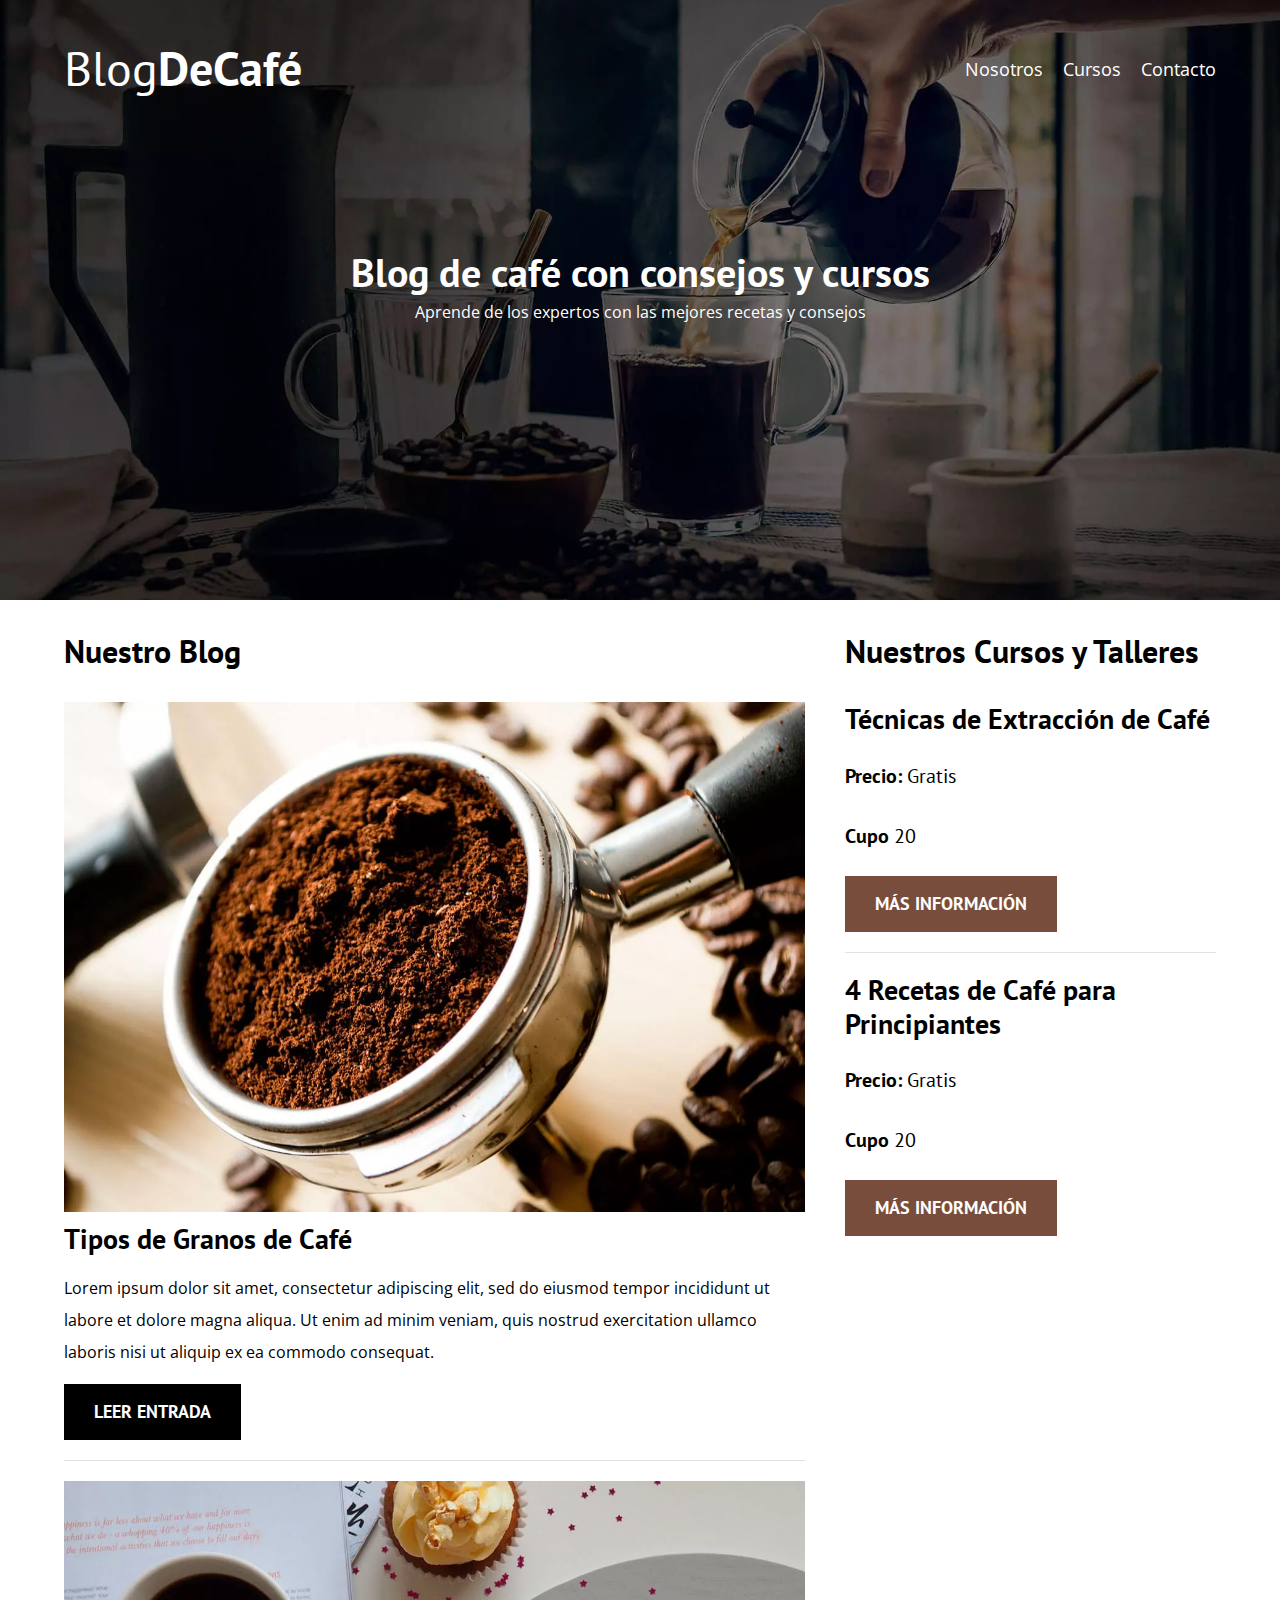
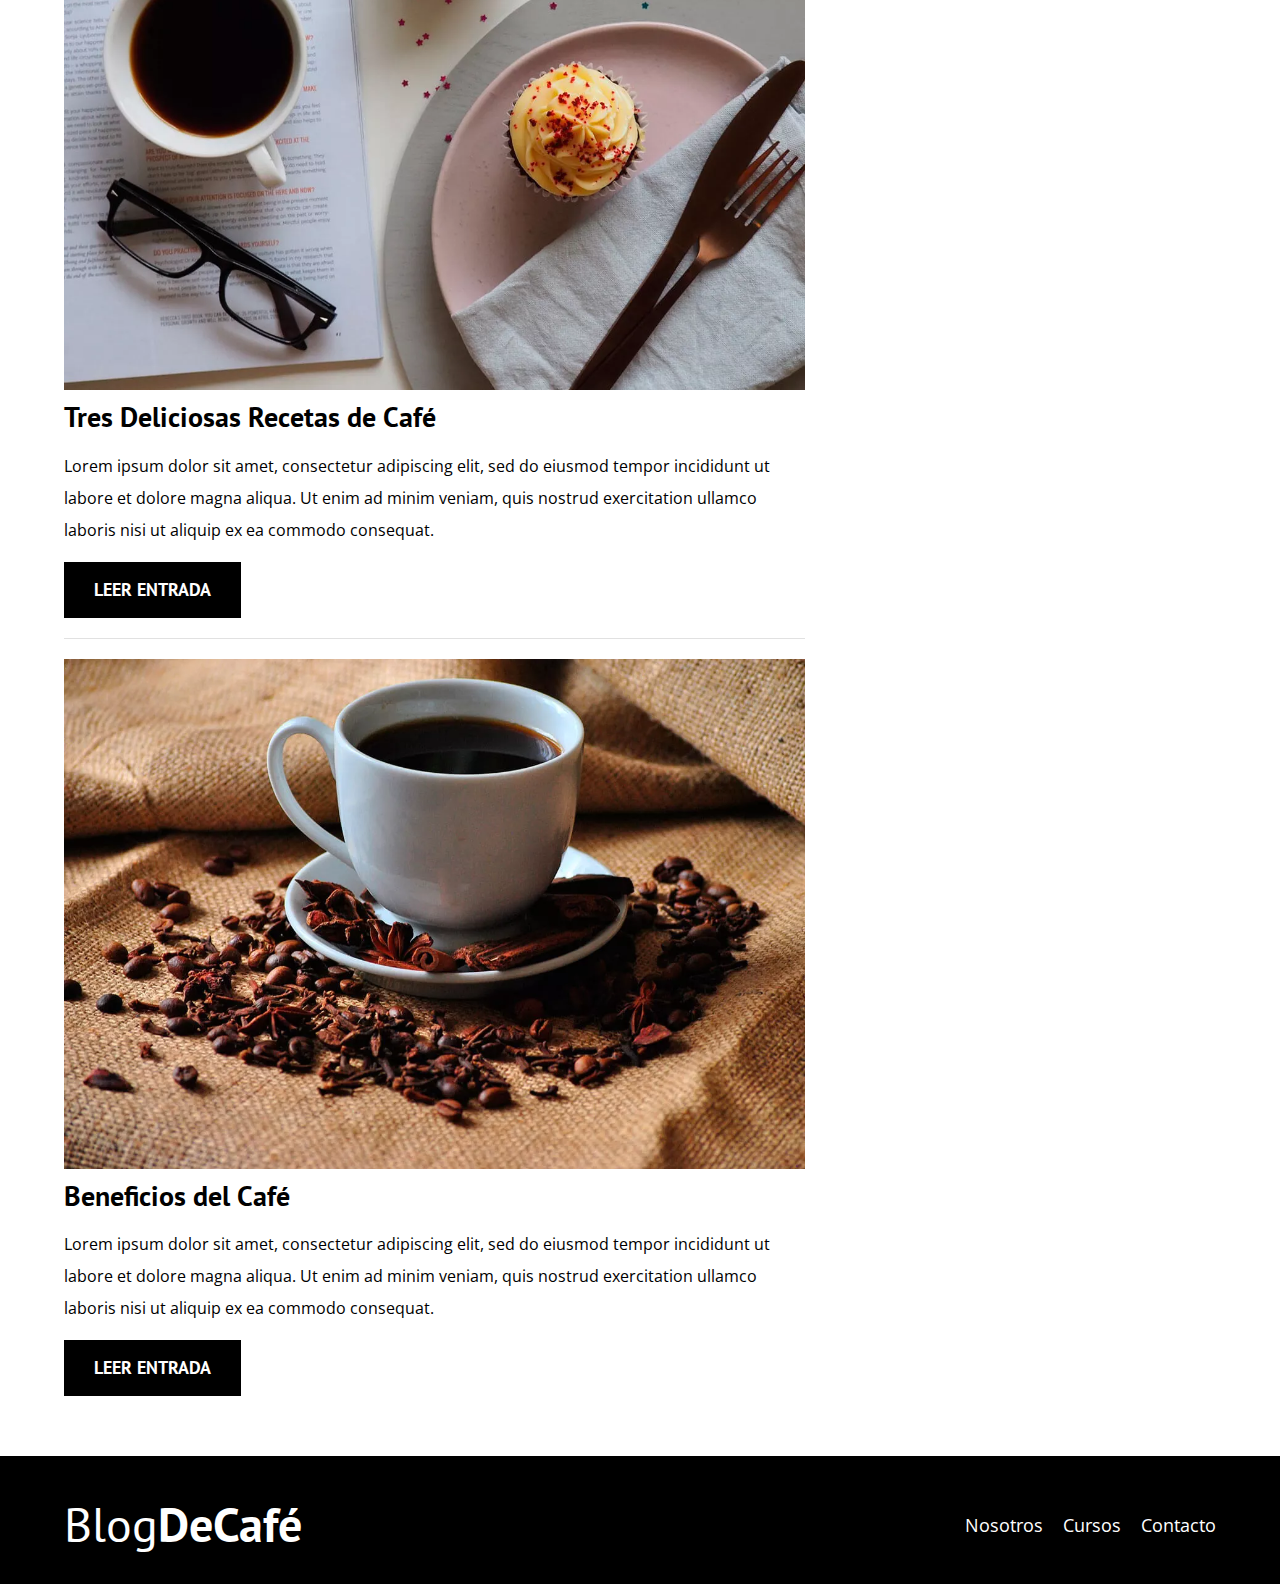
<file: index.html>
<!DOCTYPE html>
<html lang="en">
<head>
    <meta charset="UTF-8">
    <meta http-equiv="X-UA-Compatible" content="IE=edge">
    <meta name="viewport" content="width=device-width, initial-scale=1.0">
    <title>BlogDeCafé</title>
    <meta name="description" content="Página web de blog de café">
    <!-- Preload -->
    <link rel="preload" href="css/normalize.css" as="style">
    <link rel="stylesheet" href="css/normalize.css">
    
    <link rel="preload" href="css/style.css" as="style">
    <link rel="stylesheet" href="css/style.css">

    <link rel="preconnect" href="https://fonts.googleapis.com">
    <link rel="preconnect" href="https://fonts.gstatic.com" crossorigin>
    <link href="https://fonts.googleapis.com/css2?family=Open+Sans&family=PT+Sans:wght@400;700&display=swap" rel="stylesheet">
</head>
<body>

    <header class="header">
        
        <div class="contenedor">
            <div class="barra">
                <a class="logo" href="index.html">
                    <h1 class="logo__nombre no-margin centrar-texto">Blog<span class="logo__bold">DeCafé</span></h1>
                </a>

                <nav class="navegacion centrar-texto">
                    <a href="nosotros.html" class="navegacion__enlace">Nosotros</a>
                    <a href="cursos.html" class="navegacion__enlace">Cursos</a>
                    <a href="contacto.html" class="navegacion__enlace">Contacto</a>
                </nav>

            </div>
        </div>

        <div class="header__texto">
            <h2 class="no-margin centrar-texto">Blog de café con consejos y cursos</h2>
            <p class="no-margin centrar-texto">Aprende de los expertos con las mejores recetas y consejos</p>
        </div>

    </header>
    <div class="contenedor contenido-principal">
        <main class="blog">
            <h3>Nuestro Blog</h3>

            <article class="entrada">
                <div class="entrada__imagen">
                    <picture>
                        <source loading="lazy" srcset="img/blog1.webp" type="image/webp">
                        <img loading="lazy" src="img/blog1.jpg" alt="imagen blog">
                    </picture>
                </div>

                <div class="entrada__contenido">
                    <h4 class="no-margin">Tipos de Granos de Café</h4>
                    <p>Lorem ipsum dolor sit amet, consectetur adipiscing elit, sed do eiusmod tempor incididunt ut labore et dolore magna aliqua. Ut enim ad minim veniam, quis nostrud exercitation ullamco laboris nisi ut aliquip ex ea commodo consequat.</p>
                    <a href="entrada.html" class="boton boton--primario">Leer Entrada</a>
                </div>
            </article>

            <article class="entrada">
                <div class="entrada__imagen">
                    <picture>
                        <source loading="lazy" srcset="img/blog2.webp" type="image/webp">
                        <img loading="lazy" src="img/blog2.jpg" alt="imagen blog">
                    </picture>
                </div>

                <div class="entrada__contenido">
                    <h4 class="no-margin">Tres Deliciosas Recetas de Café</h4>
                    <p>Lorem ipsum dolor sit amet, consectetur adipiscing elit, sed do eiusmod tempor incididunt ut labore et dolore magna aliqua. Ut enim ad minim veniam, quis nostrud exercitation ullamco laboris nisi ut aliquip ex ea commodo consequat.</p>
                    <a href="entrada.html" class="boton boton--primario">Leer Entrada</a>
                </div>
            </article>

            <article class="entrada">
                <div class="entrada__imagen">
                    <picture>
                        <source loading="lazy" srcset="img/blog3.webp" type="image/webp">
                        <img loading="lazy" src="img/blog3.jpg" alt="imagen blog">
                    </picture>
                </div>

                <div class="entrada__contenido">
                    <h4 class="no-margin">Beneficios del Café</h4>
                    <p>Lorem ipsum dolor sit amet, consectetur adipiscing elit, sed do eiusmod tempor incididunt ut labore et dolore magna aliqua. Ut enim ad minim veniam, quis nostrud exercitation ullamco laboris nisi ut aliquip ex ea commodo consequat.</p>
                    <a href="entrada.html" class="boton boton--primario">Leer Entrada</a>
                </div>
            </article> 

        </main>
        <aside class="sidebar">
            <h3>Nuestros Cursos y Talleres</h3>

            <ul class="cursos no-padding">
                <li class="widget-curso">
                    <h4 class="no-margin">Técnicas de Extracción de Café</h4>
                    <p class="widget-curso__label">Precio:
                        <span class="widget-curso__info">Gratis</span>
                    </p>
                    <p class="widget-curso__label">Cupo
                        <span class="widget-curso__info">20</span>
                    </p>
                    <a href="entrada.html" class="boton boton--secundario">Más información</a>
                </li>

                <li class="widget-curso">
                    <h4 class="no-margin">4 Recetas de Café para Principiantes</h4>
                    <p class="widget-curso__label">Precio:
                        <span class="widget-curso__info">Gratis</span>
                    </p>
                    <p class="widget-curso__label">Cupo
                        <span class="widget-curso__info">20</span>
                    </p>
                    <a href="entrada.html" class="boton boton--secundario">Más información</a>
                </li>
            </ul>
        </aside>
    </div>

    <footer class="footer">
        <div class="contenedor">
            <div class="barra">
                <a class="logo" href="index.html">
                    <h1 class="logo__nombre no-margin centrar-texto">Blog<span class="logo__bold">DeCafé</span></h1>
                </a>

                <nav class="navegacion centrar-texto">
                    <a href="nosotros.html" class="navegacion__enlace">Nosotros</a>
                    <a href="cursos.html" class="navegacion__enlace">Cursos</a>
                    <a href="contacto.html" class="navegacion__enlace">Contacto</a>
                </nav>

            </div>
        </div>
    </footer>
    
    <script src="js/modernizr.js"></script>
</body>
</html>
</file>
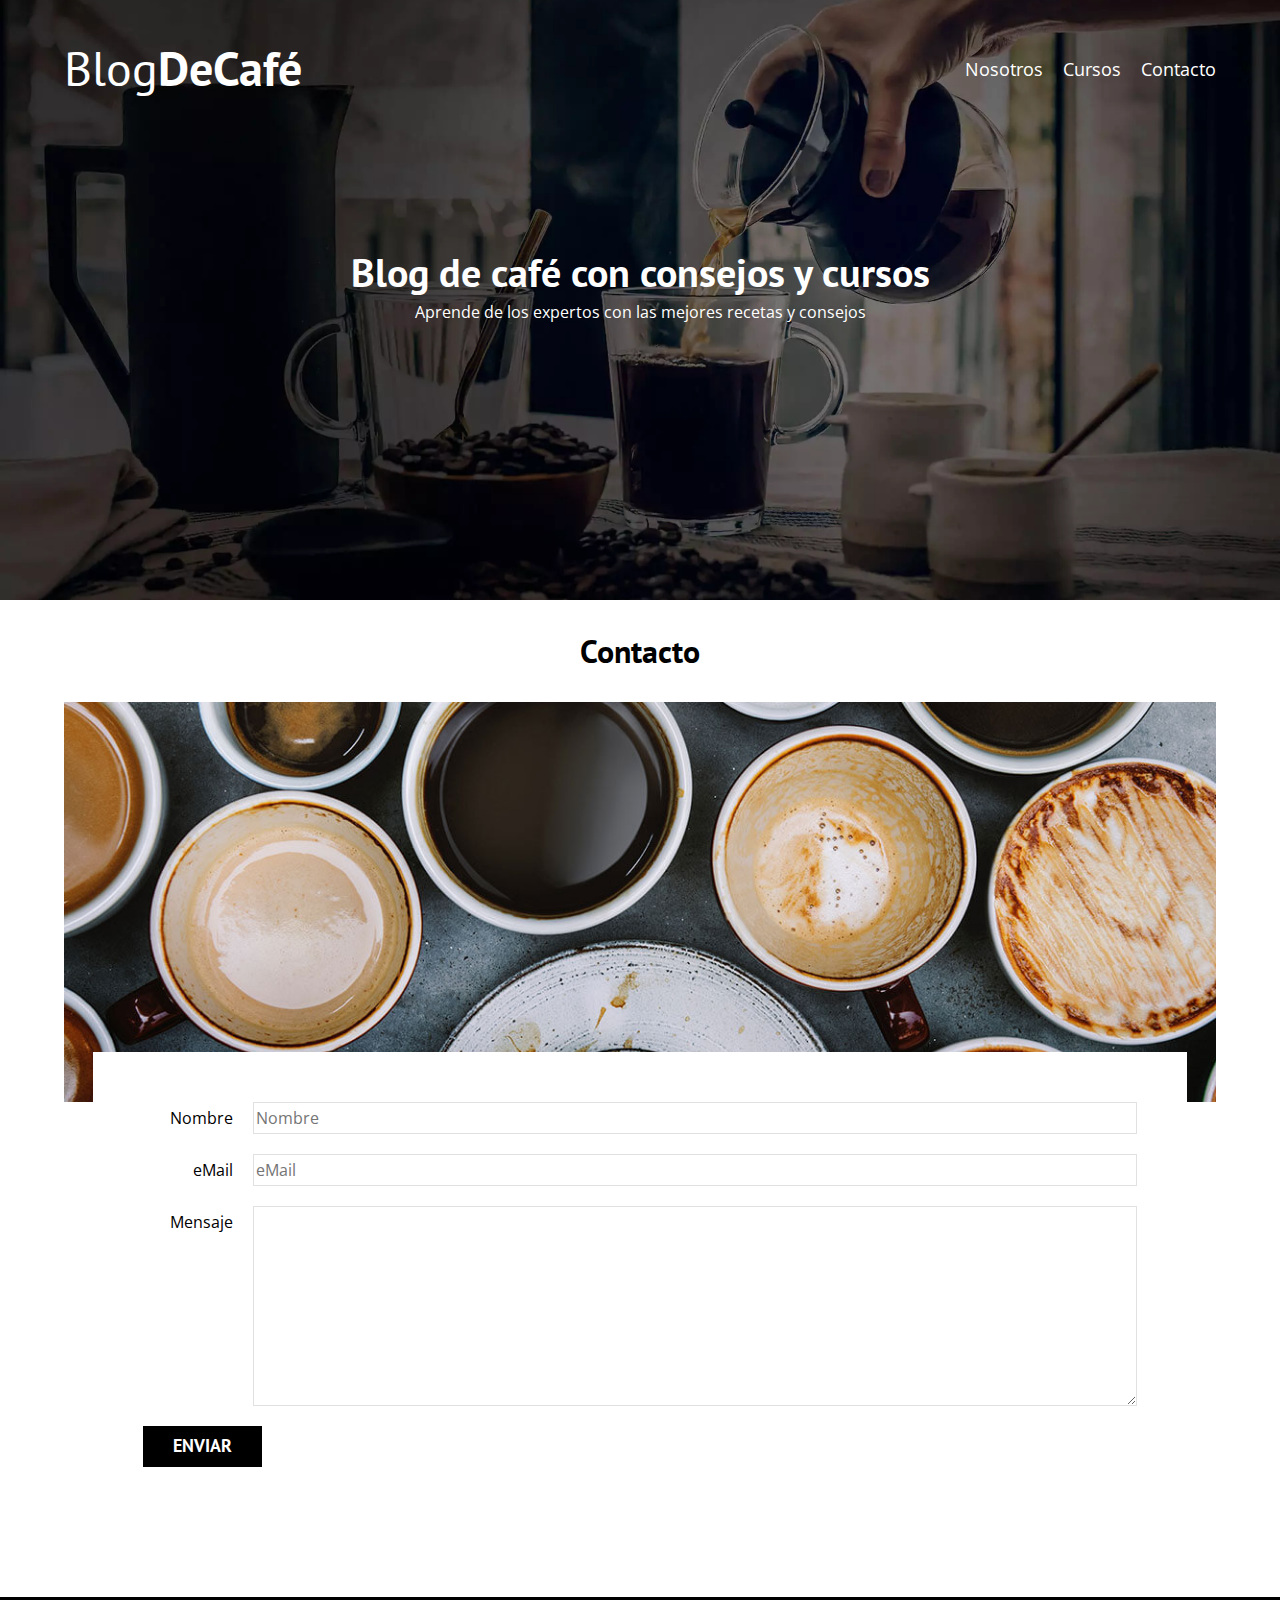
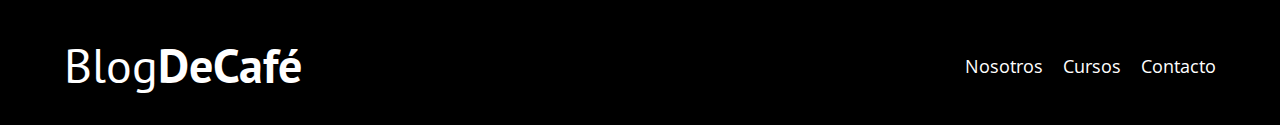
<file: contacto.html>
<!DOCTYPE html>
<html lang="en">
<head>
    <meta charset="UTF-8">
    <meta http-equiv="X-UA-Compatible" content="IE=edge">
    <meta name="viewport" content="width=device-width, initial-scale=1.0">
    <title>BlogDeCafé</title>
    <meta name="description" content="Página web de blog de café">
    <!-- Preload -->
    <link rel="preload" href="css/normalize.css" as="style">
    <link rel="stylesheet" href="css/normalize.css">
    
    <link rel="preload" href="css/style.css" as="style">
    <link rel="stylesheet" href="css/style.css">

    <link rel="preconnect" href="https://fonts.googleapis.com">
    <link rel="preconnect" href="https://fonts.gstatic.com" crossorigin>
    <link href="https://fonts.googleapis.com/css2?family=Open+Sans&family=PT+Sans:wght@400;700&display=swap" rel="stylesheet">
</head>
<body>

    <header class="header">
        
        <div class="contenedor">
            <div class="barra">
                <a class="logo" href="index.html">
                    <h1 class="logo__nombre no-margin centrar-texto">Blog<span class="logo__bold">DeCafé</span></h1>
                </a>

                <nav class="navegacion centrar-texto">
                    <a href="nosotros.html" class="navegacion__enlace">Nosotros</a>
                    <a href="cursos.html" class="navegacion__enlace">Cursos</a>
                    <a href="contacto.html" class="navegacion__enlace">Contacto</a>
                </nav>

            </div>
        </div>

        <div class="header__texto">
            <h2 class="no-margin centrar-texto">Blog de café con consejos y cursos</h2>
            <p class="no-margin centrar-texto">Aprende de los expertos con las mejores recetas y consejos</p>
        </div>

    </header>

    <main class="contenedor">
        <h3 class="centrar-texto">Contacto</h3>

        <div class="contacto-background"></div>

        <form class="formulario">
            <div class="campo">
                <label class="campo__label" for="nombre">Nombre</label><!--El for es para que al hacer click vaya al campo de igual id-->
                <input class="campo__field" type="text" placeholder="Nombre" id="nombre">
            </div>
            <div class="campo">
                <label class="campo__label" for="email">eMail</label><!--El for es para que al hacer click vaya al campo de igual id-->
                <input class="campo__field" type="email" placeholder="eMail" id="email">
            </div>
            <div class="campo">
                <label class="campo__label" for="mensaje">Mensaje</label><!--El for es para que al hacer click vaya al campo de igual id-->
                <textarea class="campo__field campo__field--textarea" name="Mensaje" id="mensaje"></textarea>
            </div>
            <div class="campo">
                <input type="submit" value="Enviar" class="boton boton--primario">
            </div>
        </form>
        
    </main>
    
    <footer class="footer">
        <div class="contenedor">
            <div class="barra">
                <a class="logo" href="index.html">
                    <h1 class="logo__nombre no-margin centrar-texto">Blog<span class="logo__bold">DeCafé</span></h1>
                </a>

                <nav class="navegacion centrar-texto">
                    <a href="nosotros.html" class="navegacion__enlace">Nosotros</a>
                    <a href="cursos.html" class="navegacion__enlace">Cursos</a>
                    <a href="contacto.html" class="navegacion__enlace">Contacto</a>
                </nav>

            </div>
        </div>
    </footer>

    <script src="js/modernizr.js"></script>
</body>
</html>
</file>
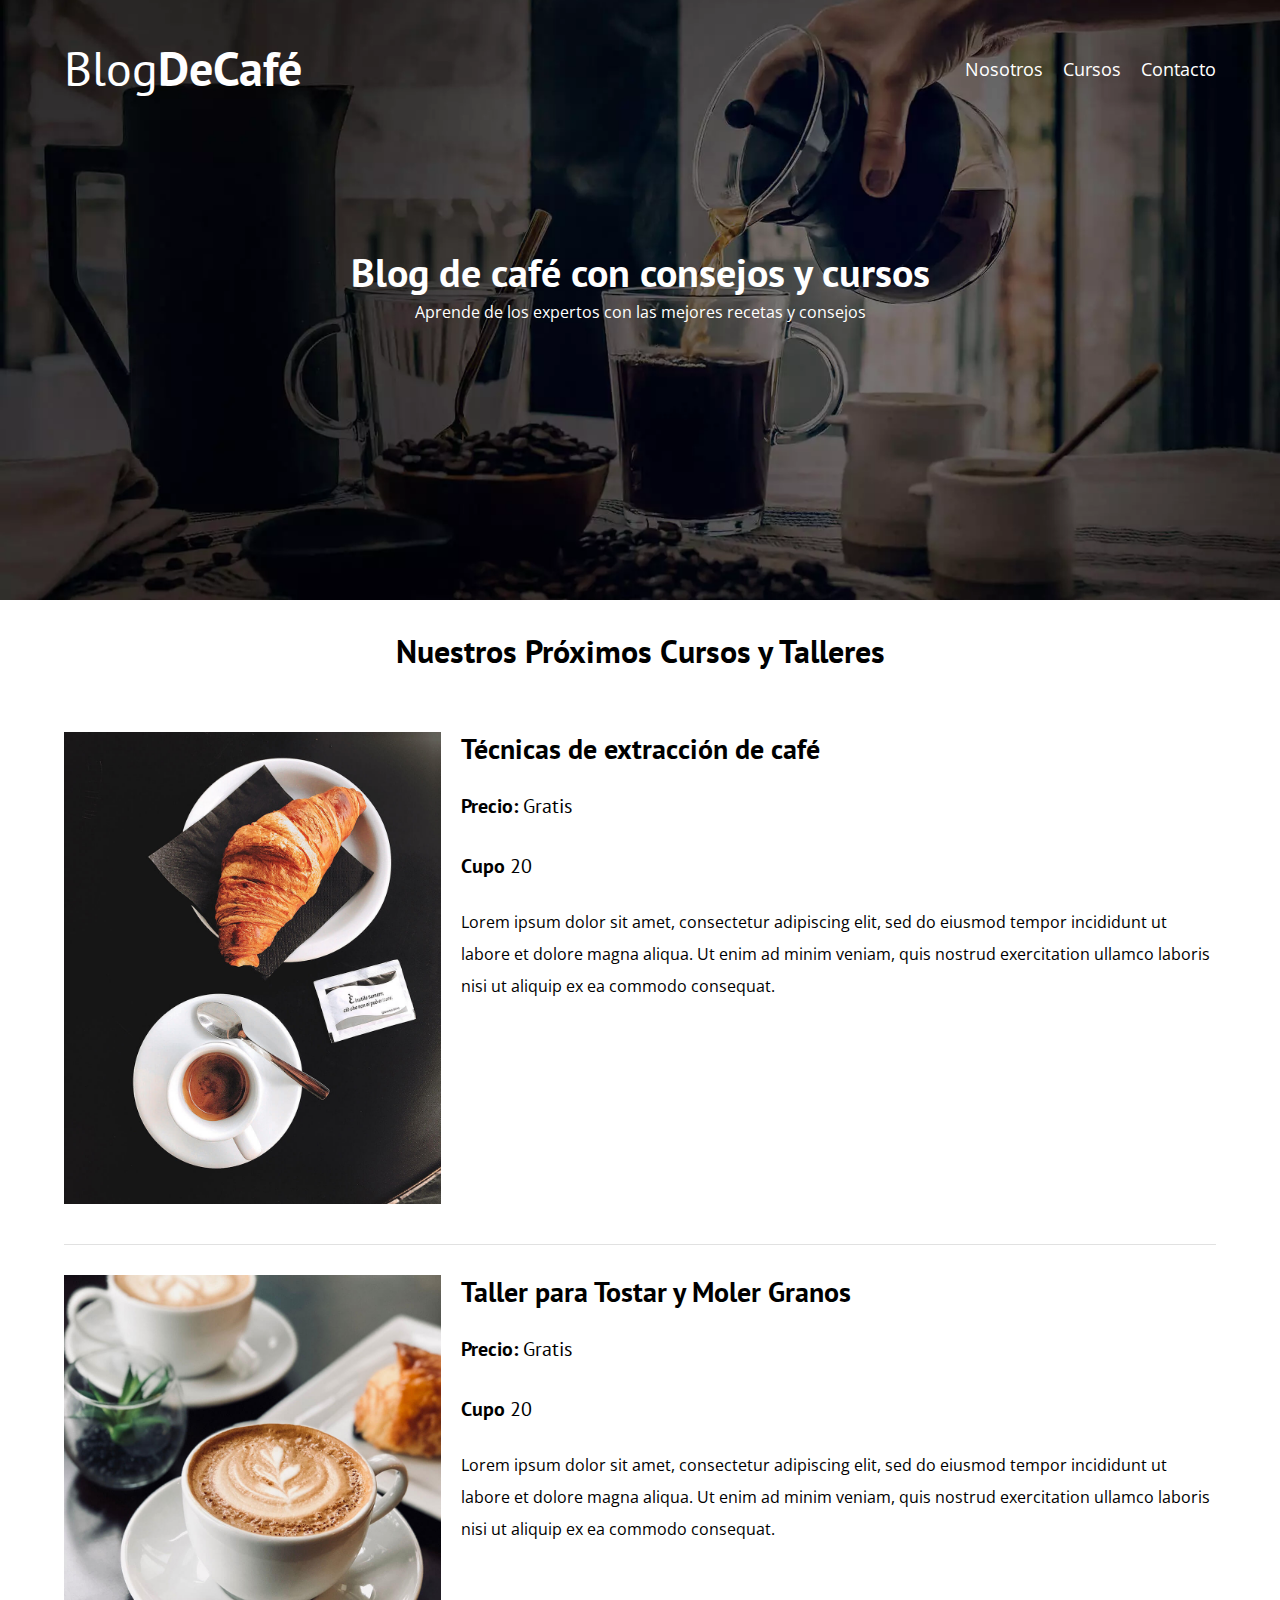
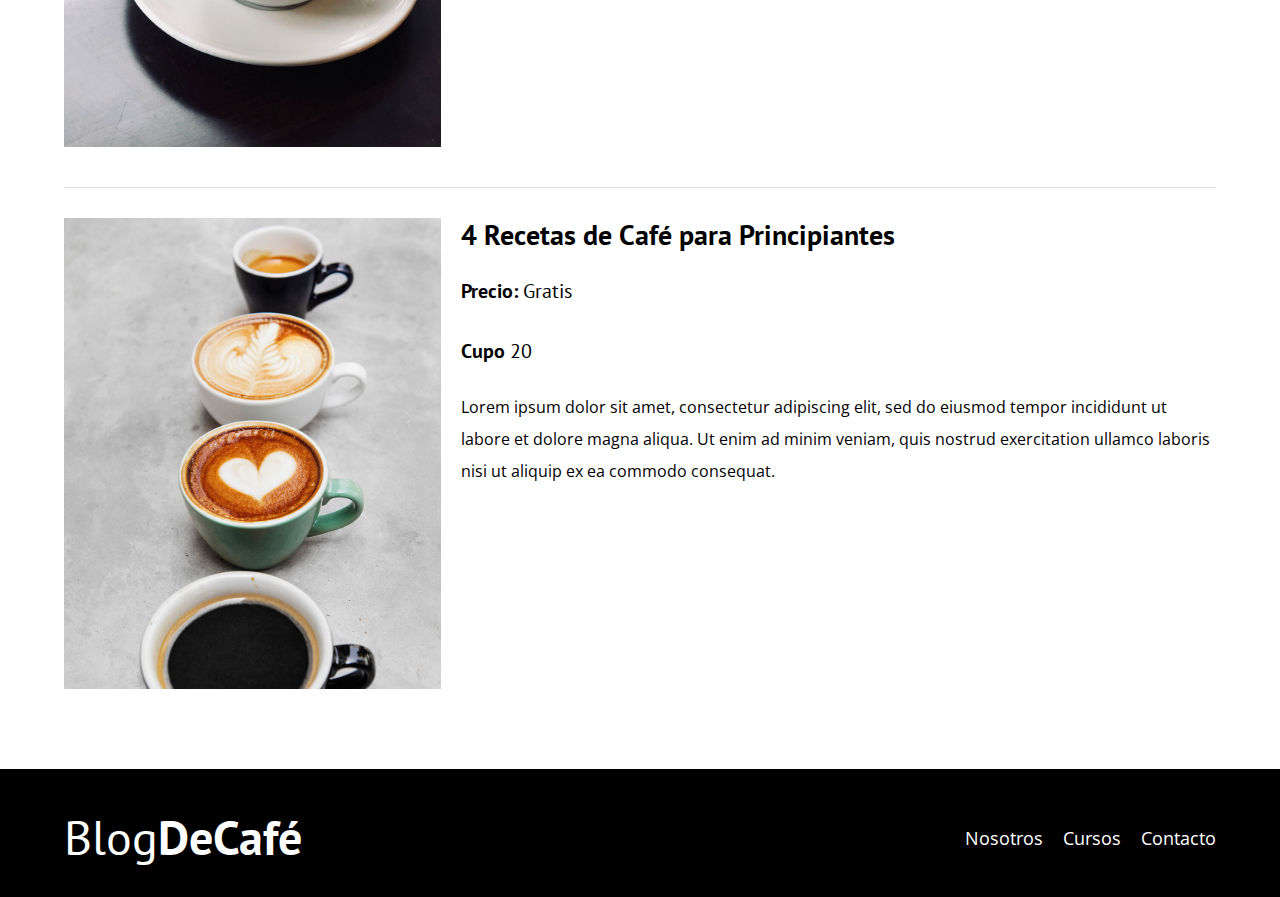
<file: cursos.html>
<!DOCTYPE html>
<html lang="en">
<head>
    <meta charset="UTF-8">
    <meta http-equiv="X-UA-Compatible" content="IE=edge">
    <meta name="viewport" content="width=device-width, initial-scale=1.0">
    <title>BlogDeCafé</title>
    <!-- Preload -->
    <link rel="preload" href="css/normalize.css" as="style">
    <link rel="stylesheet" href="css/normalize.css">
    
    <link rel="preload" href="css/style.css" as="style">
    <link rel="stylesheet" href="css/style.css">

    <link rel="preconnect" href="https://fonts.googleapis.com">
    <link rel="preconnect" href="https://fonts.gstatic.com" crossorigin>
    <link href="https://fonts.googleapis.com/css2?family=Open+Sans&family=PT+Sans:wght@400;700&display=swap" rel="stylesheet">
</head>
<body>

    <header class="header">
        
        <div class="contenedor">
            <div class="barra">
                <a class="logo" href="index.html">
                    <h1 class="logo__nombre no-margin centrar-texto">Blog<span class="logo__bold">DeCafé</span></h1>
                </a>

                <nav class="navegacion centrar-texto">
                    <a href="nosotros.html" class="navegacion__enlace">Nosotros</a>
                    <a href="cursos.html" class="navegacion__enlace">Cursos</a>
                    <a href="contacto.html" class="navegacion__enlace">Contacto</a>
                </nav>

            </div>
        </div>

        <div class="header__texto">
            <h2 class="no-margin centrar-texto">Blog de café con consejos y cursos</h2>
            <p class="no-margin centrar-texto">Aprende de los expertos con las mejores recetas y consejos</p>
        </div>

    </header>

    <main class="contenedor">
        <h3 class="centrar-texto">Nuestros Próximos Cursos y Talleres</h3>

        <div class="curso">
            <div class="curso__imagen">
                <img src="img/curso1.jpg" alt="Imagen Curso">
            </div>
            <div class="curso__informacion">
                <h4 class="no-margin">Técnicas de extracción de café</h4>
                <p class="curso__label">Precio:
                    <span class="curso__info">Gratis</span>
                </p>
                <p class="curso__label">Cupo
                    <span class="curso__info">20</span>
                </p>
                <p curso="curso__descripcion">Lorem ipsum dolor sit amet, consectetur adipiscing elit, sed do eiusmod tempor incididunt ut labore et dolore magna aliqua. Ut enim ad minim veniam, quis nostrud exercitation ullamco laboris nisi ut aliquip ex ea commodo consequat.</p>
            </div><!--.curso_informacion-->
        </div> <!--.curso-->
        <div class="curso">
            <div class="curso__imagen">
                <img src="img/curso2.jpg" alt="Imagen Curso">
            </div>
            <div class="curso__informacion">
                <h4 class="no-margin">Taller para Tostar y Moler Granos</h4>
                <p class="curso__label">Precio:
                    <span class="curso__info">Gratis</span>
                </p>
                <p class="curso__label">Cupo
                    <span class="curso__info">20</span>
                </p>
                <p curso="curso__descripcion">Lorem ipsum dolor sit amet, consectetur adipiscing elit, sed do eiusmod tempor incididunt ut labore et dolore magna aliqua. Ut enim ad minim veniam, quis nostrud exercitation ullamco laboris nisi ut aliquip ex ea commodo consequat.</p>
            </div><!--.curso_informacion-->
        </div> <!--.curso-->
        <div class="curso">
            <div class="curso__imagen">
                <img src="img/curso3.jpg" alt="Imagen Curso">
            </div>
            <div class="curso__informacion">
                <h4 class="no-margin">4 Recetas de Café para Principiantes</h4>
                <p class="curso__label">Precio:
                    <span class="curso__info">Gratis</span>
                </p>
                <p class="curso__label">Cupo
                    <span class="curso__info">20</span>
                </p>
                <p curso="curso__descripcion">Lorem ipsum dolor sit amet, consectetur adipiscing elit, sed do eiusmod tempor incididunt ut labore et dolore magna aliqua. Ut enim ad minim veniam, quis nostrud exercitation ullamco laboris nisi ut aliquip ex ea commodo consequat.</p>
            </div><!--.curso_informacion-->
        </div> <!--.curso-->
       
    </main>
    
    <footer class="footer">
        <div class="contenedor">
            <div class="barra">
                <a class="logo" href="index.html">
                    <h1 class="logo__nombre no-margin centrar-texto">Blog<span class="logo__bold">DeCafé</span></h1>
                </a>

                <nav class="navegacion centrar-texto">
                    <a href="nosotros.html" class="navegacion__enlace">Nosotros</a>
                    <a href="cursos.html" class="navegacion__enlace">Cursos</a>
                    <a href="contacto.html" class="navegacion__enlace">Contacto</a>
                </nav>

            </div>
        </div>
    </footer>

    <script src="js/modernizr.js"></script>
</body>
</html>
</file>
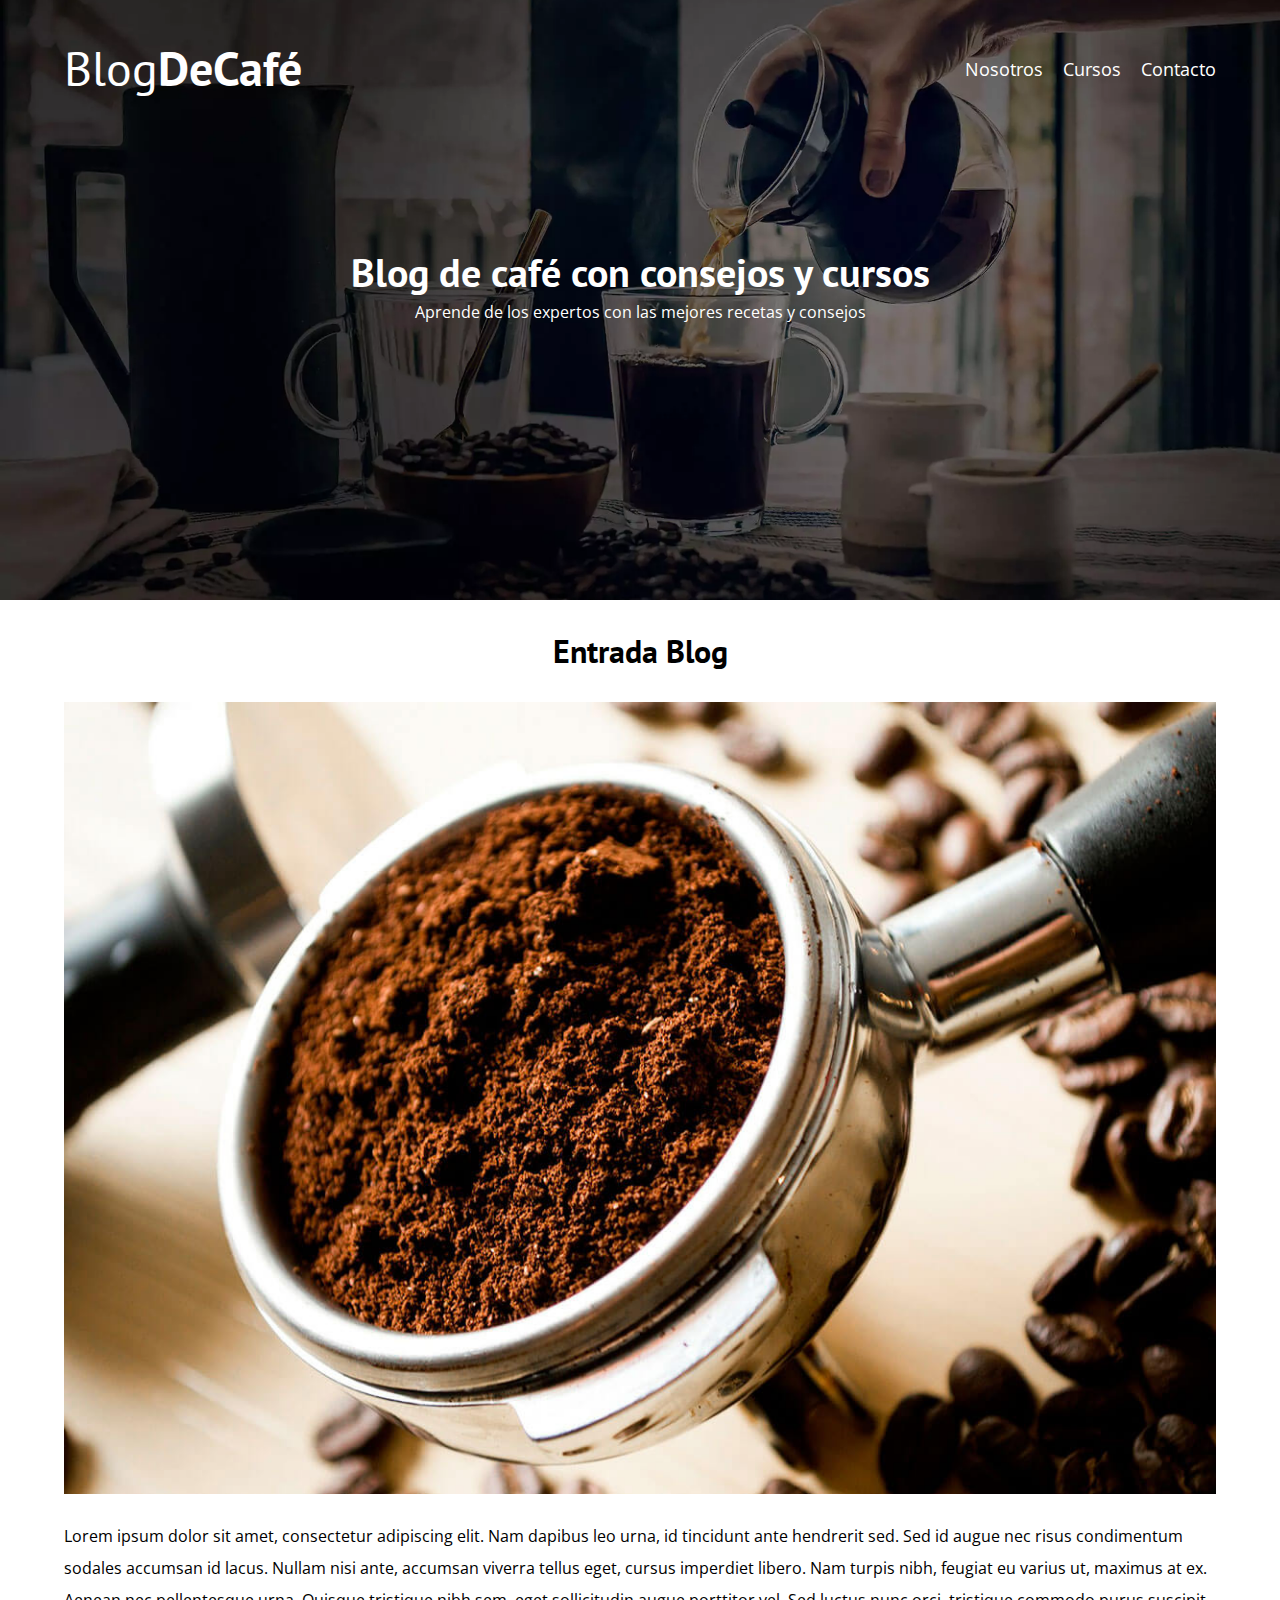
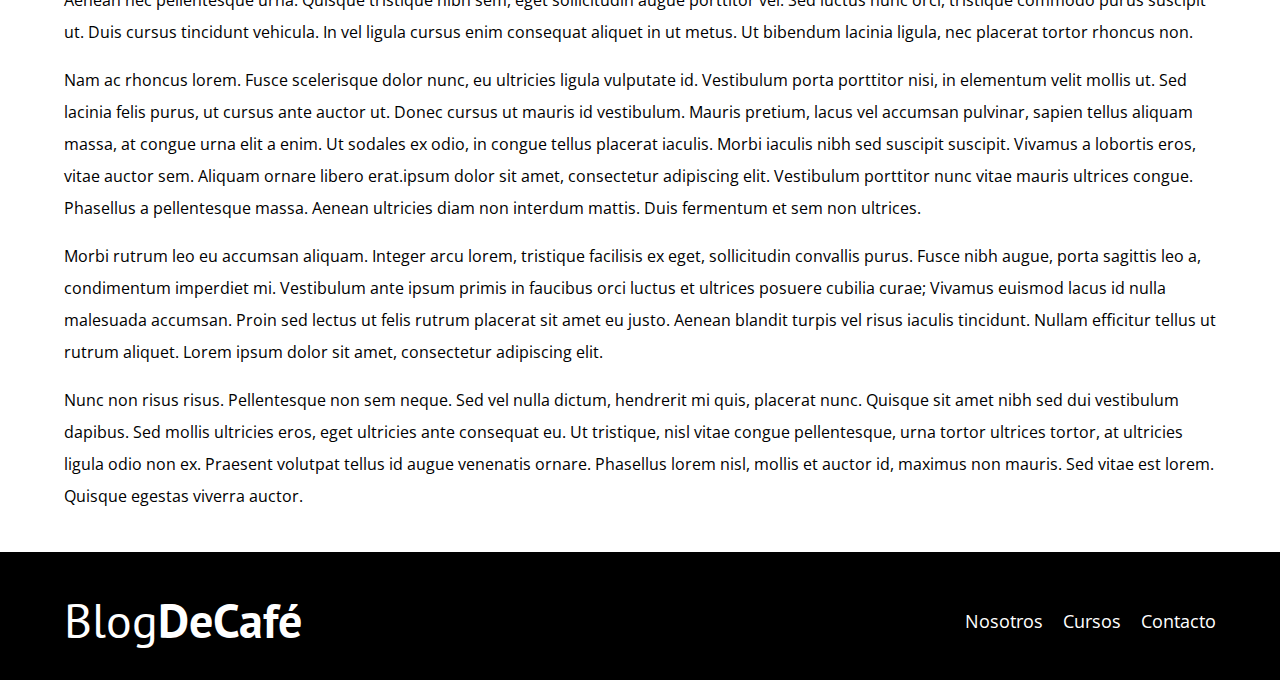
<file: entrada.html>
<!DOCTYPE html>
<html lang="en">
<head>
    <meta charset="UTF-8">
    <meta http-equiv="X-UA-Compatible" content="IE=edge">
    <meta name="viewport" content="width=device-width, initial-scale=1.0">
    <title>BlogDeCafé</title>
    <!-- Preload -->
    <link rel="preload" href="css/normalize.css" as="style">
    <link rel="stylesheet" href="css/normalize.css">
    
    <link rel="preload" href="css/style.css" as="style">
    <link rel="stylesheet" href="css/style.css">

    <link rel="preconnect" href="https://fonts.googleapis.com">
    <link rel="preconnect" href="https://fonts.gstatic.com" crossorigin>
    <link href="https://fonts.googleapis.com/css2?family=Open+Sans&family=PT+Sans:wght@400;700&display=swap" rel="stylesheet">
</head>
<body>

    <header class="header">
        
        <div class="contenedor">
            <div class="barra">
                <a class="logo" href="index.html">
                    <h1 class="logo__nombre no-margin centrar-texto">Blog<span class="logo__bold">DeCafé</span></h1>
                </a>

                <nav class="navegacion centrar-texto">
                    <a href="nosotros.html" class="navegacion__enlace">Nosotros</a>
                    <a href="cursos.html" class="navegacion__enlace">Cursos</a>
                    <a href="contacto.html" class="navegacion__enlace">Contacto</a>
                </nav>

            </div>
        </div>

        <div class="header__texto">
            <h2 class="no-margin centrar-texto">Blog de café con consejos y cursos</h2>
            <p class="no-margin centrar-texto">Aprende de los expertos con las mejores recetas y consejos</p>
        </div>

    </header>
    <div class="contenedor">
        <main class="blog">
            <h3 class="centrar-texto">Entrada Blog</h3>

            <article class="entrada">
                <div class="entrada__imagen">
                    <img src="img/blog1.jpg" alt="imagen blog">
                </div>

                <div class="entrada__contenido">
                    <p>Lorem ipsum dolor sit amet, consectetur adipiscing elit. Nam dapibus leo urna, id tincidunt ante hendrerit sed. Sed id augue nec risus condimentum sodales accumsan id lacus. Nullam nisi ante, accumsan viverra tellus eget, cursus imperdiet libero. Nam turpis nibh, feugiat eu varius ut, maximus at ex. Aenean nec pellentesque urna. Quisque tristique nibh sem, eget sollicitudin augue porttitor vel. Sed luctus nunc orci, tristique commodo purus suscipit ut. Duis cursus tincidunt vehicula. In vel ligula cursus enim consequat aliquet in ut metus. Ut bibendum lacinia ligula, nec placerat tortor rhoncus non.</p>

                    <p>Nam ac rhoncus lorem. Fusce scelerisque dolor nunc, eu ultricies ligula vulputate id. Vestibulum porta porttitor nisi, in elementum velit mollis ut. Sed lacinia felis purus, ut cursus ante auctor ut. Donec cursus ut mauris id vestibulum. Mauris pretium, lacus vel accumsan pulvinar, sapien tellus aliquam massa, at congue urna elit a enim. Ut sodales ex odio, in congue tellus placerat iaculis. Morbi iaculis nibh sed suscipit suscipit. Vivamus a lobortis eros, vitae auctor sem. Aliquam ornare libero erat.ipsum dolor sit amet, consectetur adipiscing elit. Vestibulum porttitor nunc vitae mauris ultrices congue. Phasellus a pellentesque massa. Aenean ultricies diam non interdum mattis. Duis fermentum et sem non ultrices.</p>
                    
                    <p>Morbi rutrum leo eu accumsan aliquam. Integer arcu lorem, tristique facilisis ex eget, sollicitudin convallis purus. Fusce nibh augue, porta sagittis leo a, condimentum imperdiet mi. Vestibulum ante ipsum primis in faucibus orci luctus et ultrices posuere cubilia curae; Vivamus euismod lacus id nulla malesuada accumsan. Proin sed lectus ut felis rutrum placerat sit amet eu justo. Aenean blandit turpis vel risus iaculis tincidunt. Nullam efficitur tellus ut rutrum aliquet. Lorem ipsum dolor sit amet, consectetur adipiscing elit.</p>
                    
                    <p>Nunc non risus risus. Pellentesque non sem neque. Sed vel nulla dictum, hendrerit mi quis, placerat nunc. Quisque sit amet nibh sed dui vestibulum dapibus. Sed mollis ultricies eros, eget ultricies ante consequat eu. Ut tristique, nisl vitae congue pellentesque, urna tortor ultrices tortor, at ultricies ligula odio non ex. Praesent volutpat tellus id augue venenatis ornare. Phasellus lorem nisl, mollis et auctor id, maximus non mauris. Sed vitae est lorem. Quisque egestas viverra auctor.</p>
                </div>
            </article>

        </main>
    </div>

    <footer class="footer">
        <div class="contenedor">
            <div class="barra">
                <a class="logo" href="index.html">
                    <h1 class="logo__nombre no-margin centrar-texto">Blog<span class="logo__bold">DeCafé</span></h1>
                </a>

                <nav class="navegacion centrar-texto">
                    <a href="nosotros.html" class="navegacion__enlace">Nosotros</a>
                    <a href="cursos.html" class="navegacion__enlace">Cursos</a>
                    <a href="contacto.html" class="navegacion__enlace">Contacto</a>
                </nav>

            </div>
        </div>
    </footer>
    <script src="js/modernizr.js"></script>
</body>
</html>
</file>
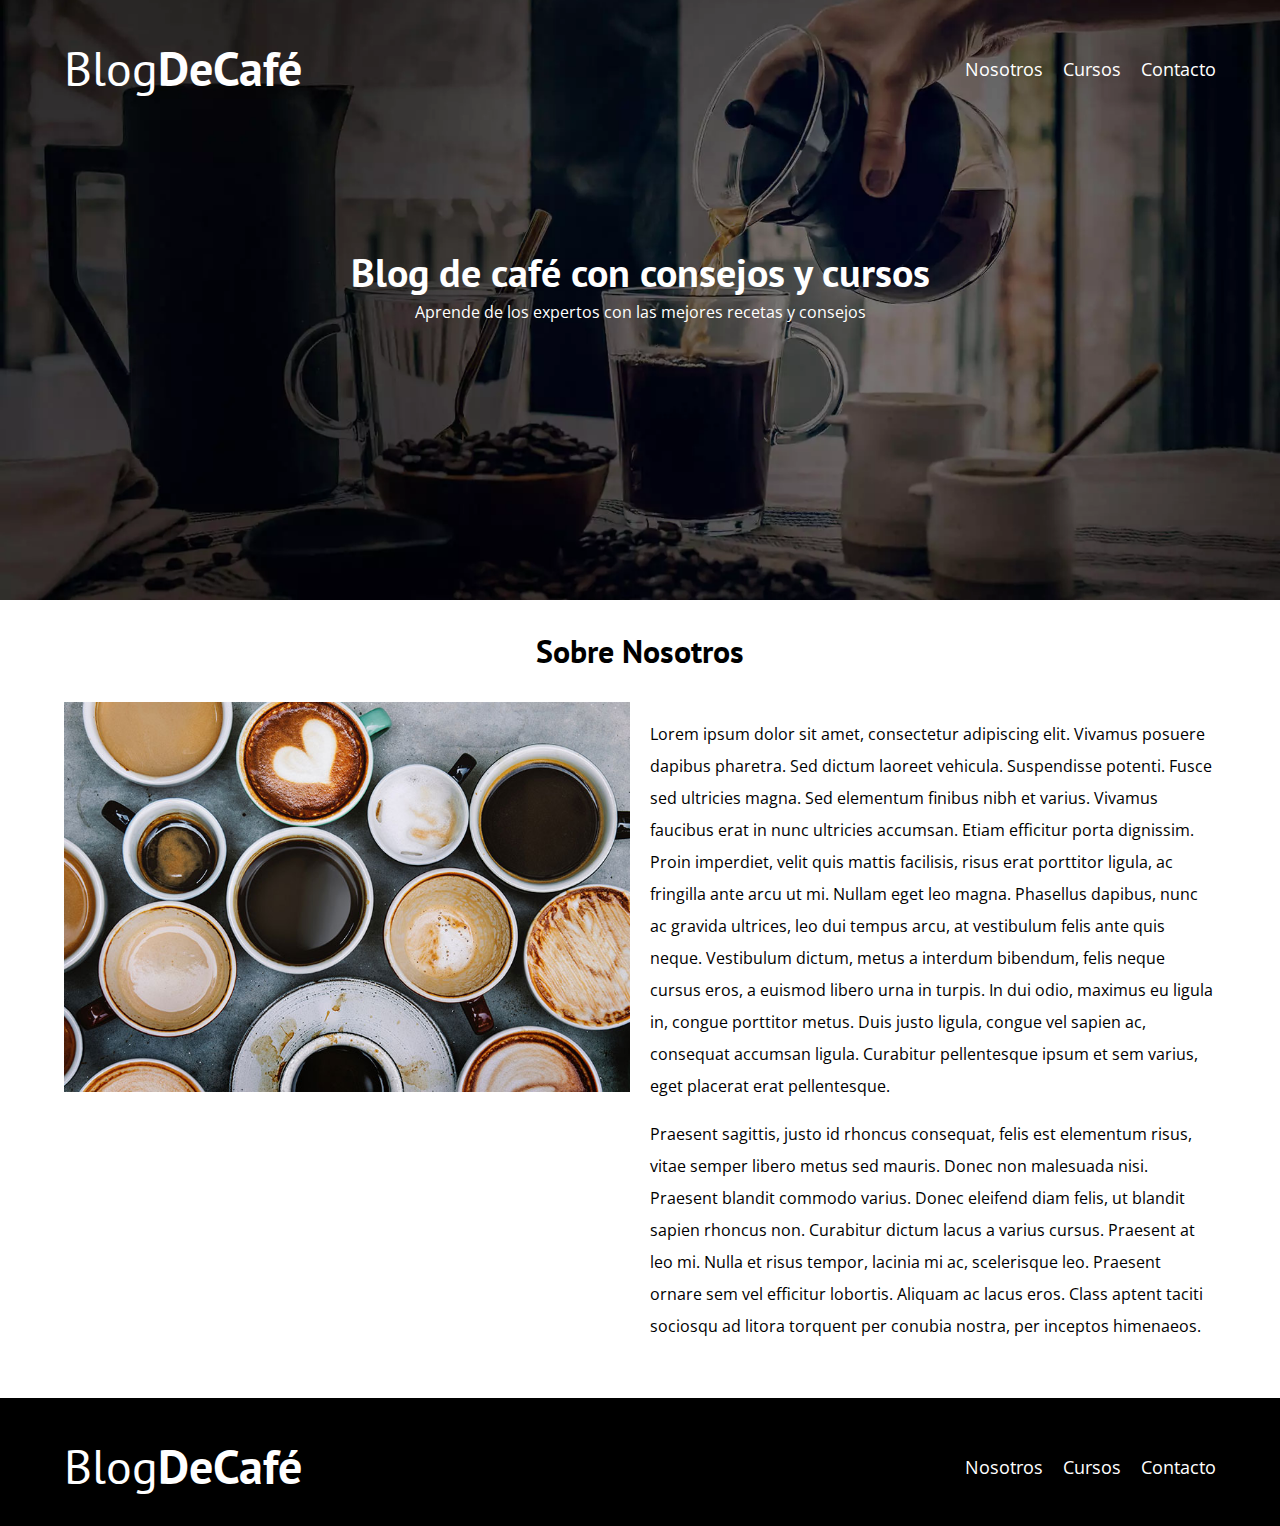
<file: nosotros.html>
<!DOCTYPE html>
<html lang="en">
<head>
    <meta charset="UTF-8">
    <meta http-equiv="X-UA-Compatible" content="IE=edge">
    <meta name="viewport" content="width=device-width, initial-scale=1.0">
    <title>BlogDeCafé</title>
    <!-- Preload -->
    <link rel="preload" href="css/normalize.css" as="style">
    <link rel="stylesheet" href="css/normalize.css">
    
    <link rel="preload" href="css/style.css" as="style">
    <link rel="stylesheet" href="css/style.css">

    <link rel="preconnect" href="https://fonts.googleapis.com">
    <link rel="preconnect" href="https://fonts.gstatic.com" crossorigin>
    <link href="https://fonts.googleapis.com/css2?family=Open+Sans&family=PT+Sans:wght@400;700&display=swap" rel="stylesheet">
</head>
<body>

    <header class="header">
        
        <div class="contenedor">
            <div class="barra">
                <a class="logo" href="index.html">
                    <h1 class="logo__nombre no-margin centrar-texto">Blog<span class="logo__bold">DeCafé</span></h1>
                </a>

                <nav class="navegacion centrar-texto">
                    <a href="nosotros.html" class="navegacion__enlace">Nosotros</a>
                    <a href="cursos.html" class="navegacion__enlace">Cursos</a>
                    <a href="contacto.html" class="navegacion__enlace">Contacto</a>
                </nav>

            </div>
        </div>

        <div class="header__texto">
            <h2 class="no-margin centrar-texto">Blog de café con consejos y cursos</h2>
            <p class="no-margin centrar-texto">Aprende de los expertos con las mejores recetas y consejos</p>
        </div>

    </header>

    <main class="contenedor">
        <h3 class="centrar-texto">Sobre Nosotros</h3>

        <div class="sobre-nosotros">
            <div class="sobre-nosotros__imagen">
                <img src="img/nosotros.jpg" alt="sobre nosotros">
            </div>
            <div class="sobre-nosotros__texto">
            <p>Lorem ipsum dolor sit amet, consectetur adipiscing elit. Vivamus posuere dapibus pharetra. Sed dictum laoreet vehicula. Suspendisse potenti. Fusce sed ultricies magna. Sed elementum finibus nibh et varius. Vivamus faucibus erat in nunc ultricies accumsan. Etiam efficitur porta dignissim. Proin imperdiet, velit quis mattis facilisis, risus erat porttitor ligula, ac fringilla ante arcu ut mi. Nullam eget leo magna. Phasellus dapibus, nunc ac gravida ultrices, leo dui tempus arcu, at vestibulum felis ante quis neque. Vestibulum dictum, metus a interdum bibendum, felis neque cursus eros, a euismod libero urna in turpis. In dui odio, maximus eu ligula in, congue porttitor metus. Duis justo ligula, congue vel sapien ac, consequat accumsan ligula. Curabitur pellentesque ipsum et sem varius, eget placerat erat pellentesque.</p>

            <p>Praesent sagittis, justo id rhoncus consequat, felis est elementum risus, vitae semper libero metus sed mauris. Donec non malesuada nisi. Praesent blandit commodo varius. Donec eleifend diam felis, ut blandit sapien rhoncus non. Curabitur dictum lacus a varius cursus. Praesent at leo mi. Nulla et risus tempor, lacinia mi ac, scelerisque leo. Praesent ornare sem vel efficitur lobortis. Aliquam ac lacus eros. Class aptent taciti sociosqu ad litora torquent per conubia nostra, per inceptos himenaeos.</p>
            </div>
        </div>
    </main>
    
    <footer class="footer">
        <div class="contenedor">
            <div class="barra">
                <a class="logo" href="index.html">
                    <h1 class="logo__nombre no-margin centrar-texto">Blog<span class="logo__bold">DeCafé</span></h1>
                </a>

                <nav class="navegacion centrar-texto">
                    <a href="nosotros.html" class="navegacion__enlace">Nosotros</a>
                    <a href="cursos.html" class="navegacion__enlace">Cursos</a>
                    <a href="contacto.html" class="navegacion__enlace">Contacto</a>
                </nav>

            </div>
        </div>
    </footer>

    <script src="js/modernizr.js"></script>
</body>
</html>
</file>
<file: css/style.css>
:root {
    --fuenteHeading: 'PT Sans', sans-serif;
    --FuenteParrafos: 'Open Sans', sans-serif;

    --primario: #784d3c;
    --blanco: #ffffff;
    --negro: #000000;
    --gris: #e1e1e1;
}

/*copiar siempre*/
html {
    font-size: 62.5%;
    box-sizing: border-box; /*para que el padding no agregue px al tamaño*/
    }
*, *:before, *:after{
    box-sizing: inherit;
}
body {
    font-size: 16px; /* 1rem = 10px */
    font-family: var(--FuenteParrafos);
    line-height: 2;
}
/*Copiar siempre*/

/* Globales */
.contenedor {
    /* max-width: 120rem;
    width: 90%; */
    width: min(90%, 120rem);
    margin: 0 auto;
}
a {
    text-decoration: none;
}
h1, h2, h3, h4 {
    font-family: var(--fuenteHeading);
    line-height: 1.2;
}
h1 {
    font-size: 4.8rem;
}
h2 {
    font-size: 4rem;
}
h3 {
    font-size: 3.2rem;
}
h4 {
    font-size: 2.8rem;
}
img{
    max-width: 100%;
}

/* Utilidades */
.no-margin {
    margin: 0;
}
.no-padding {
    padding: 0;
}
.centrar-texto {
    text-align: center;
}

/* Header */
.webp .header {
    background-image: url(../img/banner.webp);
}
.no-webp .header {
    background-image: url(../img/banner.jpg);
}
.header {
    height: 60rem;
    background-size: cover;/* que utilice todo el tamaño disponible*/
    background-repeat: no-repeat;/* que no se repita */
    background-position: center center;/* centra la imagen vertical y horizontalmente */
}
.header__texto {
    color: var(--blanco);
    margin-top: 5rem;
}
@media (min-width: 768px) {
     .header__texto {
        margin-top: 15rem;
     }
}

/* Logo y Navegacion */
.barra {
    padding-top: 4rem;
}
@media (min-width: 768px) {
     .barra {
        display: flex;
        justify-content: space-between;
        align-items: center;
     }
}
.logo {
    color: var(--blanco);
}
.logo__nombre {
    font-weight: 400;
}
.logo__bold {
    font-weight: 700;
}
.navegacion__enlace{
    display: block;
    font-size: 1.8rem;
    color: var(--blanco);
}
@media (min-width: 768px) {
    .navegacion {
        display: flex;
        gap: 2rem;
    }
}

/* Contenido principal */
@media (min-width: 768px) {
    .contenido-principal{
        display: grid;
        grid-template-columns: 2fr 1fr;
        column-gap: 4rem;
    }
}

.entrada {
    border-bottom: 1px solid var(--gris);
    margin-bottom: 2rem;
}
.entrada:last-of-type {
    border: none;
    margin-bottom: 0;
}
.boton {
    display: block;
    font-family: var(--fuenteHeading);
    color: var(--blanco);
    text-align: center;
    padding: 1rem 3rem;
    font-size: 1.8rem;
    text-transform: uppercase;
    font-weight: bold;
    margin-bottom: 2rem;
    border: none;
}
@media (min-width: 768px) {
     .boton {
        /* display: inline; no le puedes poner width ni margin no lo respetan */
        display: inline-block;/*Respeta el width y el margin*/
     }
}
.boton:hover {
    cursor: pointer;
}
.boton--primario {
    background-color: var(--negro);
}
.boton--secundario {
    background-color: var(--primario);
}
.cursos {
    list-style: none;
}
.widget-curso__label,
.curso__label {
    font-family: var(--fuenteHeading);
    font-weight: bold;
}
.widget-curso__info,
.curso__info {
    font-weight: 400;
}
.widget-curso {
    border-bottom: 1px solid var(--gris);
    margin-bottom: 2rem;
}
.widget-curso:last-of-type {
    border: none;
    margin-bottom: 0;
}
.widget-curso__label,
.widget-curso__info,
.curso__label,
.curso__info {
    font-size: 2rem;
}

/* Footer */
.footer {
    padding-bottom: 3rem;
    background-color: var(--negro);
    margin-top: 4rem;
}

/* Pagina Nosotros */
@media (min-width: 768px) {
    .sobre-nosotros {
        display: grid;
        grid-template-columns: repeat(2, 1fr);
        column-gap: 2rem;
    }
    /* .sobre-nosotros {
        display: flex;
        justify-content: space-between;
    }
    .sobre-nosotros__imagen,
    .sobre-nosotros__texto{
        flex-basis: calc(50% - 1rem);
    } */
}

/* Pagina Cursos */
.curso {
    padding: 3rem 0;
    border-bottom: 1px solid var(--gris);
}
.curso:last-of-type{
    border-bottom: none;
}
@media (min-width: 768px) {
     .curso {
        display: grid;
        grid-template-columns: 1fr 2fr;
        column-gap: 2rem;
     }
}

/* Contacto */

.contacto-background {
    background-image: url(../img/contacto.jpg);
    height: 40rem;
    background-size: cover;/* que utilice todo el tamaño disponible*/
    background-repeat: no-repeat;/* que no se repita */
}

.formulario {
    background-color: var(--blanco);
    margin: -5rem auto 0 auto;
    width: 95%;
    padding: 5rem;
}
.campo {
    display: flex;
    margin-bottom: 2rem;
    gap: 2rem;
}
.campo__label {
    flex: 0 0 9rem;/* 0 factor de crecimiento no crece, 0 factor de encogimiento no encoge, 9rem su width*/
    text-align: right;
    
}                       
.campo__field {
    flex: 1;/* factor de crecimiento de 1 de los fields/areas, como el label tiene un factor de 0 ocupa todo el espacio restante */
    border: 1px solid var(--gris);
}
.campo__field--textarea {
    height: 20rem;
}
</file>
